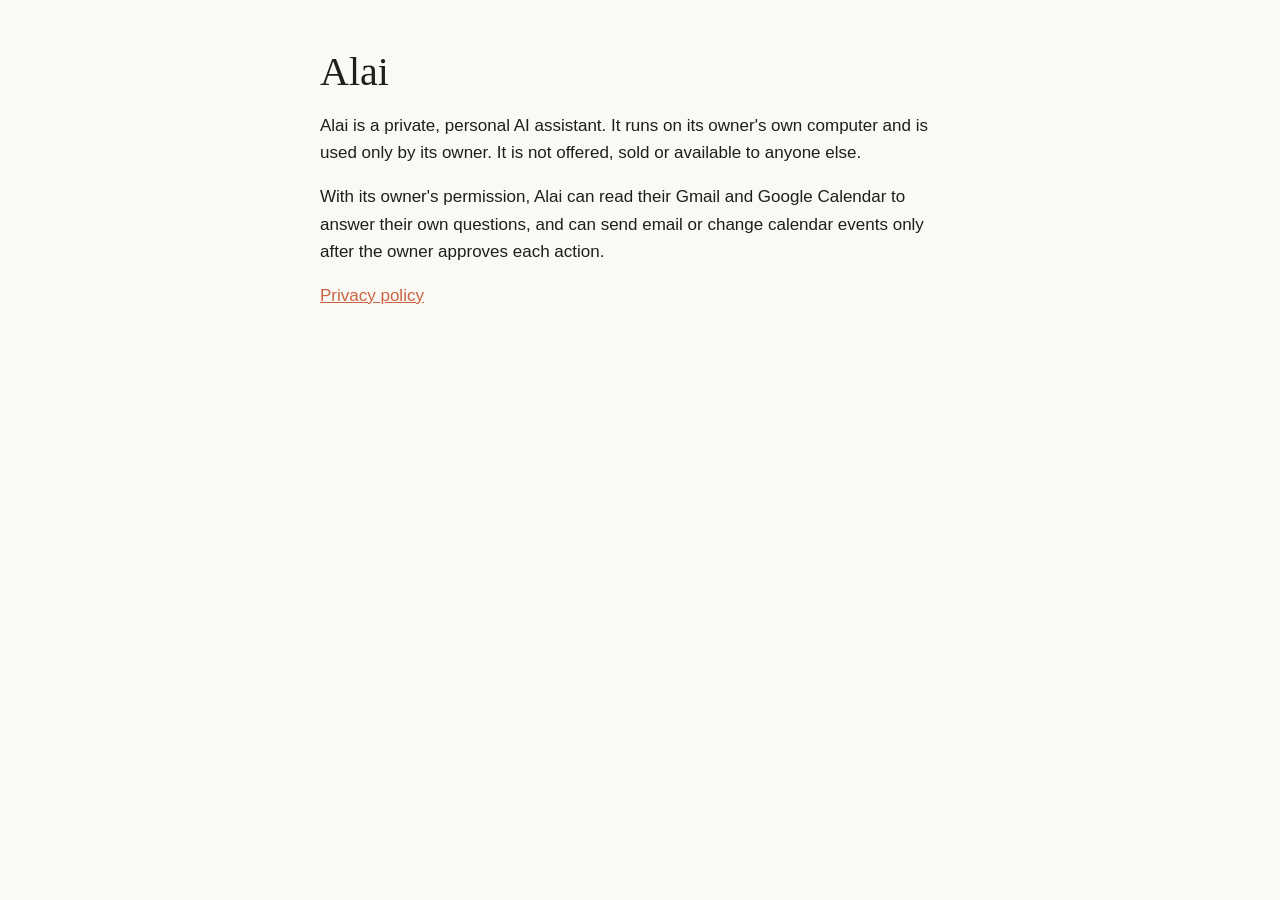
<file: index.html>
<!doctype html>
<html lang="en">
<head>
<meta charset="utf-8">
<meta name="viewport" content="width=device-width, initial-scale=1">
<title>Alai</title>
<link rel="stylesheet" href="style.css">
</head>
<body>
<main>
  <h1>Alai</h1>
  <p>Alai is a private, personal AI assistant. It runs on its owner's own computer and is used only by its owner.
    It is not offered, sold or available to anyone else.</p>
  <p>With its owner's permission, Alai can read their Gmail and Google Calendar to answer their own questions,
    and can send email or change calendar events only after the owner approves each action.</p>
  <p><a href="privacy.html">Privacy policy</a></p>
</main>
</body>
</html>
</file>
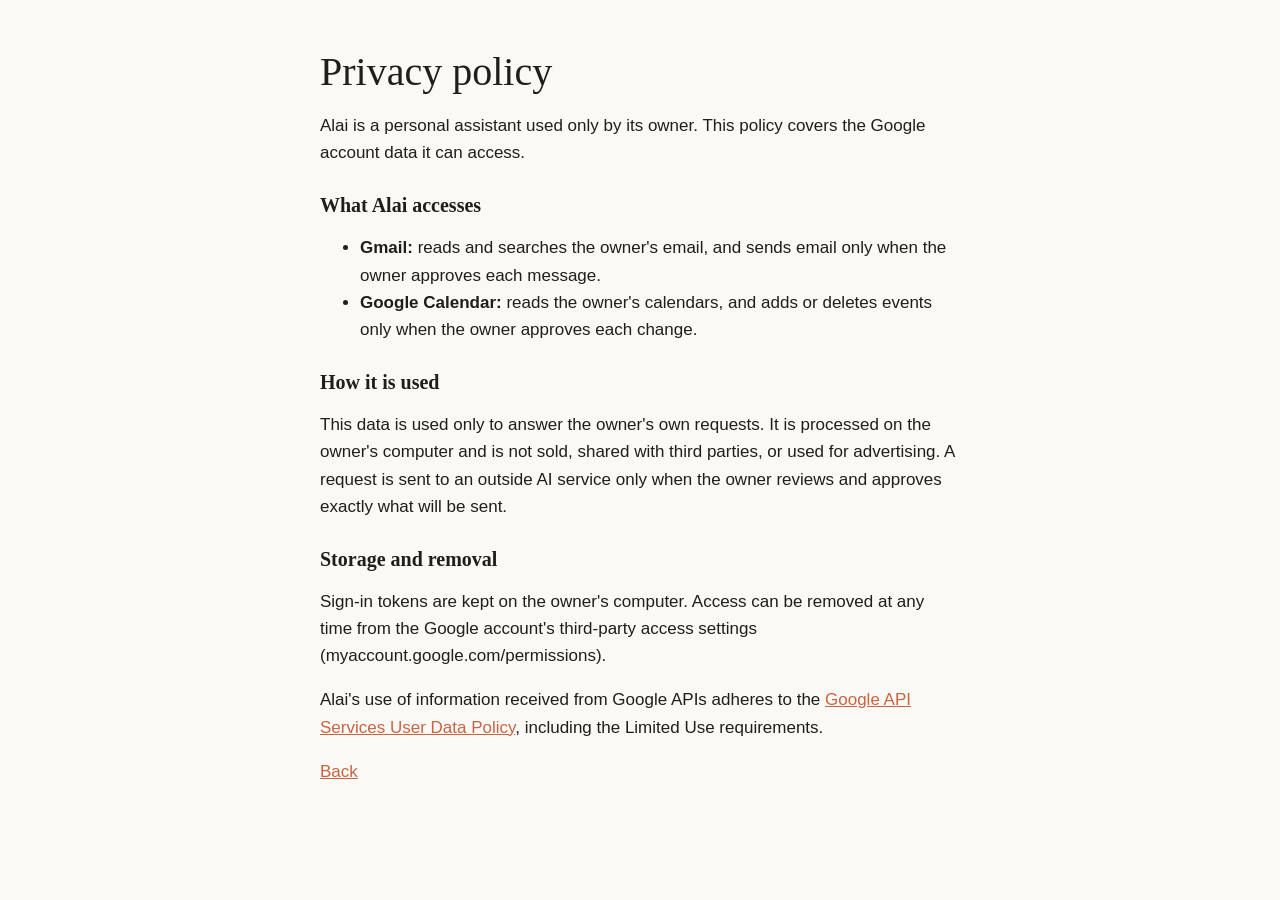
<file: privacy.html>
<!doctype html>
<html lang="en">
<head>
<meta charset="utf-8">
<meta name="viewport" content="width=device-width, initial-scale=1">
<title>Alai · Privacy policy</title>
<link rel="stylesheet" href="style.css">
</head>
<body>
<main>
  <h1>Privacy policy</h1>
  <p>Alai is a personal assistant used only by its owner. This policy covers the Google account data it can access.</p>

  <h2>What Alai accesses</h2>
  <ul>
    <li><b>Gmail:</b> reads and searches the owner's email, and sends email only when the owner approves each message.</li>
    <li><b>Google Calendar:</b> reads the owner's calendars, and adds or deletes events only when the owner approves each change.</li>
  </ul>

  <h2>How it is used</h2>
  <p>This data is used only to answer the owner's own requests. It is processed on the owner's computer and is not
    sold, shared with third parties, or used for advertising. A request is sent to an outside AI service only when the
    owner reviews and approves exactly what will be sent.</p>

  <h2>Storage and removal</h2>
  <p>Sign-in tokens are kept on the owner's computer. Access can be removed at any time from the Google account's
    third-party access settings (myaccount.google.com/permissions).</p>

  <p>Alai's use of information received from Google APIs adheres to the
    <a href="https://developers.google.com/terms/api-services-user-data-policy">Google API Services User Data Policy</a>,
    including the Limited Use requirements.</p>

  <p><a href="index.html">Back</a></p>
</main>
</body>
</html>
</file>
<file: style.css>
:root { --bg: #faf9f5; --text: #1f1e1b; --muted: #73716a; --accent: #c96442; }
@media (prefers-color-scheme: dark) { :root { --bg: #262624; --text: #ecebe6; --muted: #a3a199; --accent: #d97757; } }
body { margin: 0; background: var(--bg); color: var(--text); font: 17px/1.6 ui-sans-serif, -apple-system, "Segoe UI", Roboto, sans-serif; }
main { max-width: 640px; margin: 0 auto; padding: 48px 20px; }
h1 { font: 400 40px Georgia, "Times New Roman", serif; margin: 0 0 16px; }
h2 { font: 600 20px Georgia, "Times New Roman", serif; margin: 28px 0 8px; }
a { color: var(--accent); }
</file>
